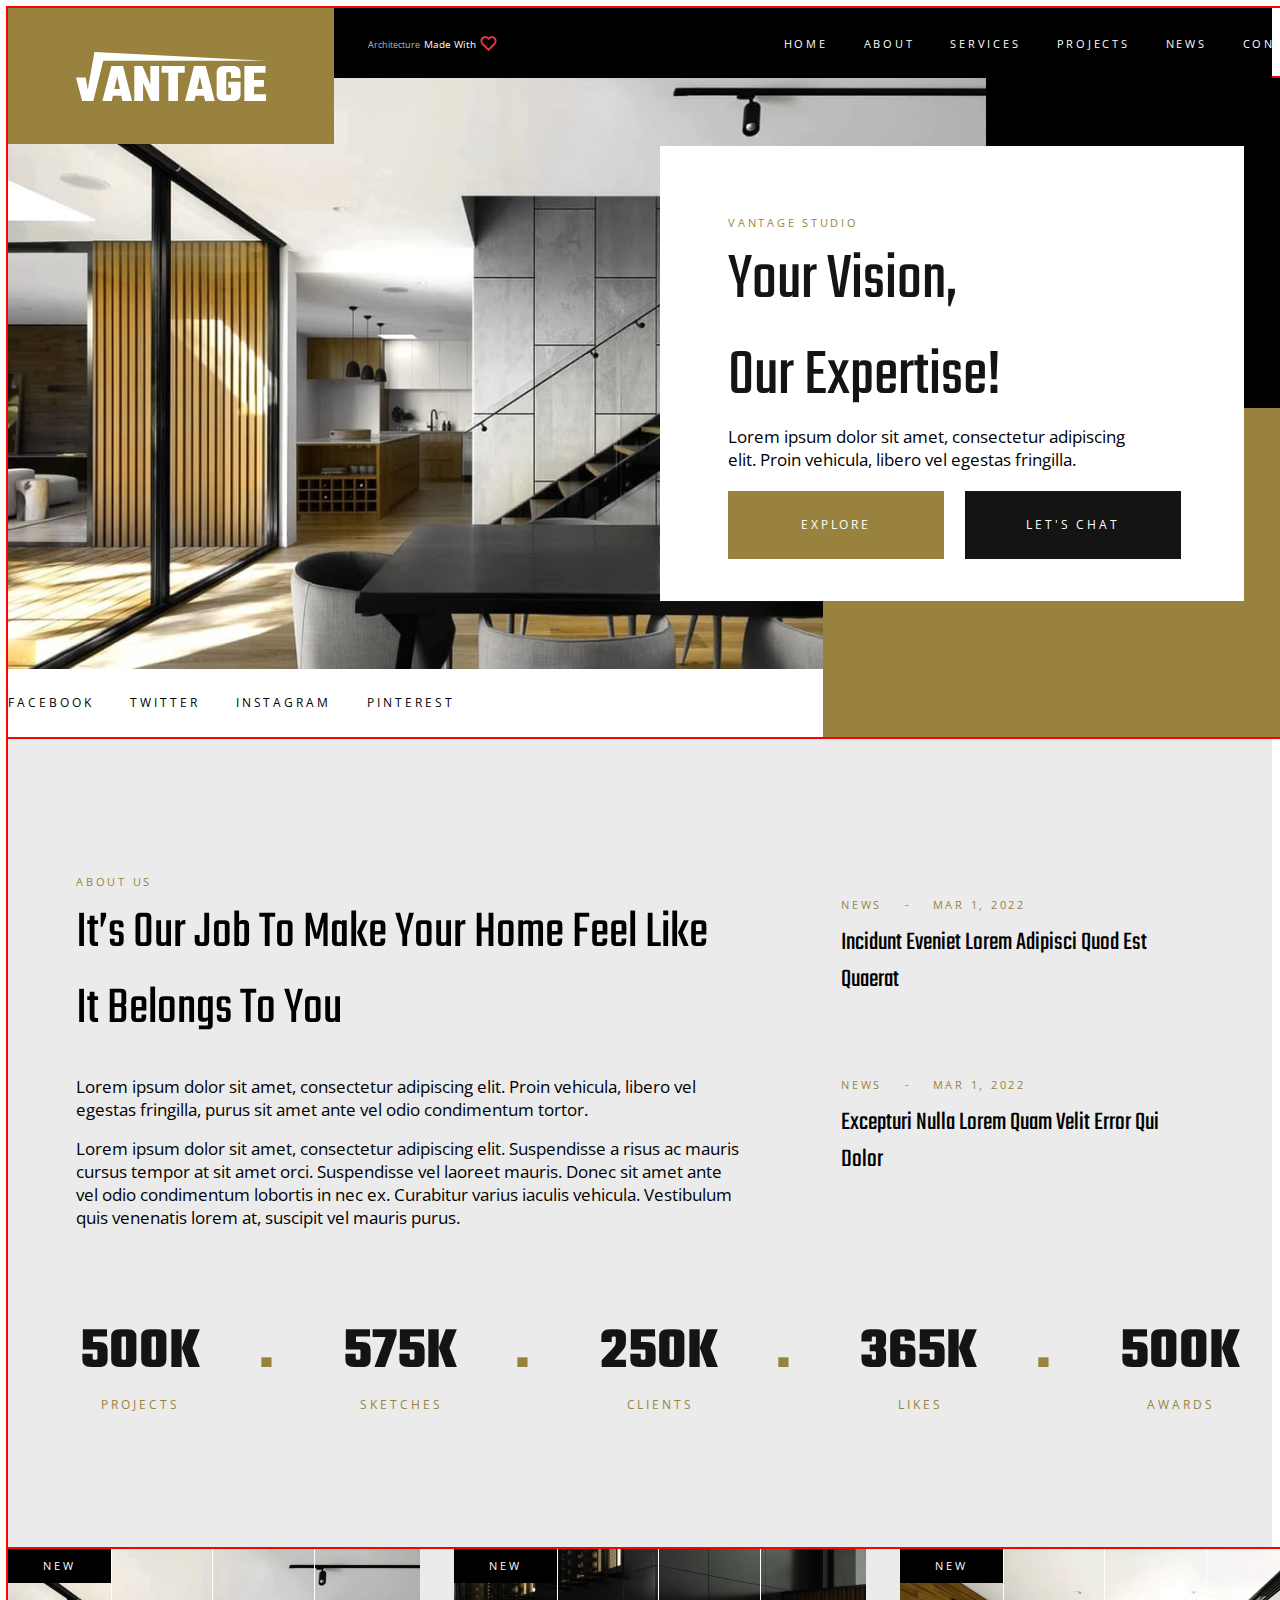
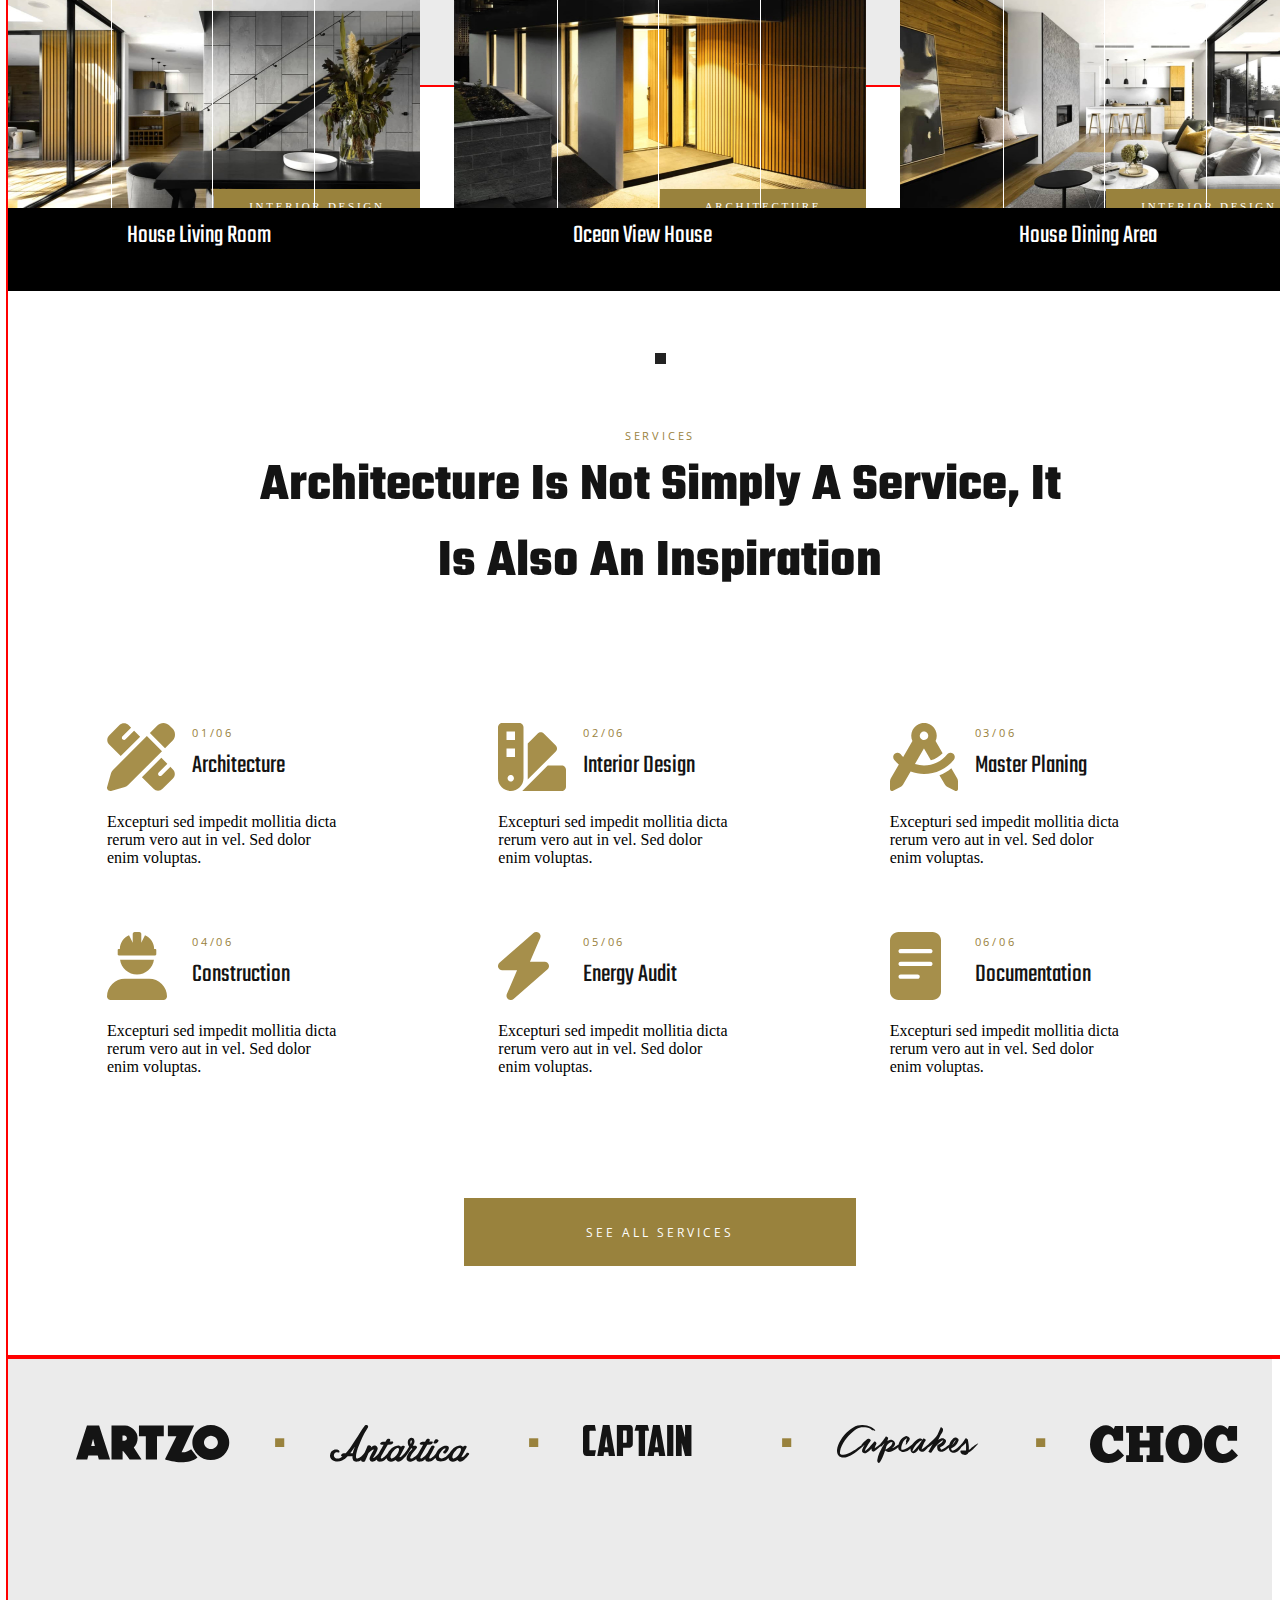
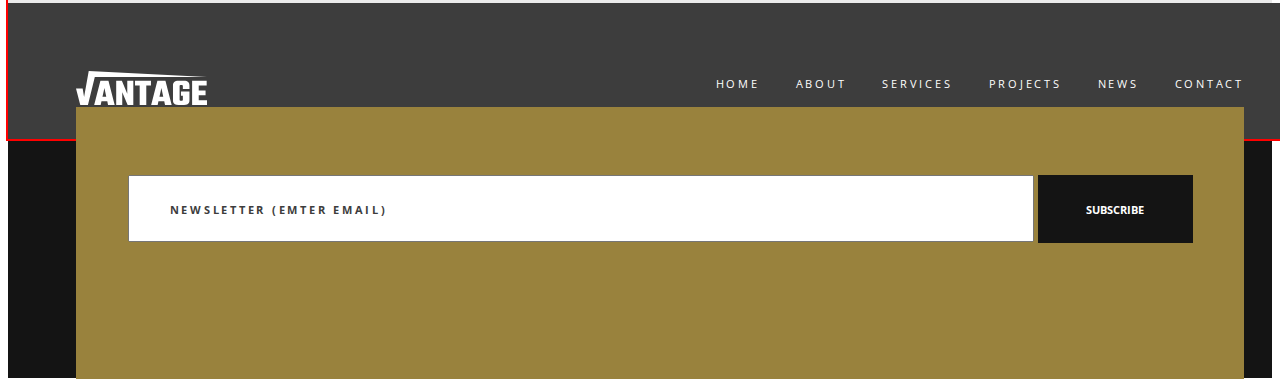
<file: index.html>
<!DOCTYPE html>
<html lang="en">
  <head>
    <meta charset="UTF-8" />
    <meta name="viewport" content="width=device-width, initial-scale=1.0" />
    <title>Vantage</title>
    <link
      rel="stylesheet"
      href="https://cdnjs.cloudflare.com/ajax/libs/modern-normalize/2.0.0/modern-normalize.min.css"
      integrity="sha512-4xo8blKMVCiXpTaLzQSLSw3KFOVPWhm/TRtuPVc4WG6kUgjH6J03IBuG7JZPkcWMxJ5huwaBpOpnwYElP/m6wg=="
      crossorigin="anonymous"
      referrerpolicy="no-referrer"
    />
    <link rel="preconnect" href="https://fonts.googleapis.com" />
    <link rel="preconnect" href="https://fonts.gstatic.com" crossorigin />
    <link
      href="https://fonts.googleapis.com/css2?family=Open+Sans:ital@0;1&display=swap"
      rel="stylesheet"
    />
    <link rel="preconnect" href="https://fonts.googleapis.com" />
    <link rel="preconnect" href="https://fonts.gstatic.com" crossorigin />
    <link
      href="https://fonts.googleapis.com/css2?family=Open+Sans:ital@0;1&family=Teko:wght@300..700&display=swap"
      rel="stylesheet"
    />
    <link rel="preconnect" href="https://fonts.googleapis.com" />
    <link rel="preconnect" href="https://fonts.gstatic.com" crossorigin />
    <link
      href="https://fonts.googleapis.com/css2?family=Teko:wght@700&display=swap"
      rel="stylesheet"
    />
    <link rel="preconnect" href="https://fonts.googleapis.com" />
    <link rel="preconnect" href="https://fonts.gstatic.com" crossorigin />
    <link
      href="https://fonts.googleapis.com/css2?family=Teko&display=swap"
      rel="stylesheet"
    />
    <link rel="preconnect" href="https://fonts.googleapis.com" />
    <link rel="preconnect" href="https://fonts.gstatic.com" crossorigin />
    <link
      href="https://fonts.googleapis.com/css2?family=Open+Sans:ital,wght@0,700;1,700&display=swap"
      rel="stylesheet"
    />
    <link rel="stylesheet" href="style.css" />
  </head>
  <body>
    <section class="hdr_section">
      <div class="container">
        <header class="header">
          <nav class="navigation">
            <ul class="info_about_project">
              <li class="architecture_li">
                <span class="architecture_span">Architecture</span>
              </li>
              <li>
                <span class="architecture_span_second">Made With</span>
                <svg class="heart">
                  <use href="svgimages/heart.svg#heard"></use>
                </svg>
              </li>
            </ul>

            <ul class="menu_nav">
              <li><a class="nav_link" href="#">home</a></li>
              <li><a class="nav_link" href="#">about</a></li>
              <li><a class="nav_link" href="#">services</a></li>
              <li><a class="nav_link" href="#">projects</a></li>
              <li><a class="nav_link" href="#">news</a></li>
              <li><a class="nav_link" href="#">Contact</a></li>
            </ul>
          </nav>
          <div class="logo">
            <svg class="logotipe_photo">
              <use href="svgimages/logo.svg#logo"></use>
            </svg>
          </div>
        </header>
      </div>
    </section>
    <section class="background">
      <div class="container">
        <section class="vantage_studio">
          <div class="background_qadrat"></div>
          <div class="form_our_experience">
            <div class="div_for_span">
              <span> vantage studio </span>
            </div>
            <div class="your_vision">
              Your vision, <br />
              our expertise!
            </div>
            <p class="text">
              Lorem ipsum dolor sit amet, consectetur adipiscing <br />
              elit. Proin vehicula, libero vel egestas fringilla.
            </p>
            <button class="explore" type="button">explore</button>
            <button class="lets_chat" type="button">let's chat</button>
          </div>
          <ul class="soc_media">
            <li>
              <a
                class="links_for_soc"
                target="_blank"
                href="https://www.youtube.com/"
                >facebook</a
              >
            </li>
            <li>
              <a
                class="links_for_soc"
                target="_blank"
                href="https://www.youtube.com/"
                >twitter</a
              >
            </li>
            <li>
              <a
                class="links_for_soc"
                target="_blank"
                href="https://www.youtube.com/"
                >instagram</a
              >
            </li>
            <li>
              <a
                class="links_for_soc"
                target="_blank"
                href="https://www.youtube.com/"
                >pinterest</a
              >
            </li>
          </ul>
        </section>
      </div>
    </section>
    <section class="second_section">
      <div class="container">
        <div class="for_span_about">
          <span class="about_us">ABOUT US</span>
        </div>

        <ul class="ul_for_columns">
          <li>
            <div class="its_our_job">
              It’s our job to make your home feel like <br />it belongs to you
            </div>
            <p class="paragraph_for_our_job">
              Lorem ipsum dolor sit amet, consectetur adipiscing elit. Proin
              vehicula, libero vel <br />
              egestas fringilla, purus sit amet ante vel odio condimentum
              tortor.
            </p>
            <p class="paragraph_for_our_job_second">
              Lorem ipsum dolor sit amet, consectetur adipiscing elit.
              Suspendisse a risus ac mauris <br />
              cursus tempor at sit amet orci. Suspendisse vel laoreet mauris.
              Donec sit amet ante <br />
              vel odio condimentum lobortis in nec ex. Curabitur varius iaculis
              vehicula. Vestibulum <br />
              quis venenatis lorem at, suscipit vel mauris purus.
            </p>
          </li>
          <li>
            <span class="news">news -</span>
            <span class="month">Mar 1, 2022</span>
            <div class="info_for_month">
              Incidunt eveniet lorem adipisci quod est <br />
              quaerat
            </div>
            <span class="news_second">news -</span>
            <span class="month_second">Mar 1, 2022</span>
            <div class="info_for_month_second">
              Excepturi nulla lorem quam velit error qui <br />dolor
            </div>
          </li>
        </ul>

        <ul class="info_about_price">
          <li>
            <div class="price">500K</div>
            <span class="description">projects</span>
          </li>
          <li>
            <div class="price">575K</div>
            <span class="description_second">sketches</span>
          </li>
          <li>
            <div class="price">250K</div>
            <span class="description_third">clients</span>
          </li>
          <li>
            <div class="price">365K</div>
            <span class="description_fourth">likes</span>
          </li>
          <li>
            <div class="price_the_last">500K</div>
            <span class="description_fifth">awards</span>
          </li>
        </ul>
      </div>
    </section>
    <section class="services">
      <div class="container">
        <ul class="examples_of_houses">
          <li class="li_photo_first absolute_for_span">
            <span class="new">new</span>
            <div class="living_room">House Living Room</div>
            <div class="background_description">Interior Design</div>
            <div class="second_line"></div>
            <div class="third_line"></div>
            <div class="first_line"></div>
            <div class="fourth_line"></div>
          </li>
          <li class="li_photo_second absolute_for_span">
            <span class="new">new</span>
            <div class="living_room">Ocean View House</div>
            <div class="background_description">Architecture</div>
            <div class="second_line"></div>
            <div class="third_line"></div>
            <div class="first_line"></div>
            <div class="fourth_line"></div>
          </li>
          <li class="li_photo_third absolute_for_span">
            <span class="new">new</span>
            <div class="living_room">House Dining Area</div>
            <div class="background_description">Interior Design</div>
            <div class="second_line"></div>
            <div class="third_line"></div>
            <div class="first_line"></div>
            <div class="fourth_line"></div>
          </li>
        </ul>
        <div class="div_for_point">
          <div class="point"></div>
        </div>
        <div class="services_span">services</div>
        <div class="architecture_is_not_simple">
          Architecture is not simply a service, it <br />
          is also an inspiration
        </div>
        <ul class="photos_with_svg_and_description">
          <li>
            <ul class="ul_to_make_all_right_position">
              <li>
                <svg class="line_and_pen_photo">
                  <use href="svgimages/line_and_pen.svg#libe_and_pen"></use>
                </svg>
              </li>
              <li>
                <span class="month_and_year">01/06</span>
                <div class="description_width_svg">Architecture</div>
              </li>
            </ul>
            <p class="text_for_deskription_with_svg">
              Excepturi sed impedit mollitia dicta <br />
              rerum vero aut in vel. Sed dolor <br />
              enim voluptas.
            </p>
          </li>

          <li>
            <ul class="ul_to_make_all_right_position">
              <li>
                <svg class="line_and_pen_photo">
                  <use href="svgimages/house.svg#house"></use>
                </svg>
              </li>
              <li>
                <span class="month_and_year">02/06</span>
                <div class="description_width_svg">Interior Design</div>
              </li>
            </ul>
            <p class="text_for_deskription_with_svg">
              Excepturi sed impedit mollitia dicta <br />
              rerum vero aut in vel. Sed dolor <br />
              enim voluptas.
            </p>
          </li>

          <li>
            <ul class="ul_to_make_all_right_position">
              <li>
                <svg class="line_and_pen_photo">
                  <use href="svgimages/curkul.svg#curkul"></use>
                </svg>
              </li>
              <li>
                <span class="month_and_year">03/06</span>
                <div class="description_width_svg">Master Planing</div>
              </li>
            </ul>
            <p class="text_for_deskription_with_svg">
              Excepturi sed impedit mollitia dicta <br />
              rerum vero aut in vel. Sed dolor <br />
              enim voluptas.
            </p>
          </li>
          <li>
            <ul class="ul_to_make_all_right_position">
              <li>
                <svg class="line_and_pen_photo">
                  <use href="svgimages/worker.svg#worker"></use>
                </svg>
              </li>
              <li>
                <span class="month_and_year">04/06</span>
                <div class="description_width_svg">Construction</div>
              </li>
            </ul>
            <p class="text_for_deskription_with_svg">
              Excepturi sed impedit mollitia dicta <br />
              rerum vero aut in vel. Sed dolor <br />
              enim voluptas.
            </p>
          </li>
          <li>
            <ul class="ul_to_make_all_right_position">
              <li>
                <svg class="line_and_pen_photo">
                  <use href="svgimages/grom.svg#grom"></use>
                </svg>
              </li>
              <li>
                <span class="month_and_year">05/06</span>
                <div class="description_width_svg">Energy Audit</div>
              </li>
            </ul>
            <p class="text_for_deskription_with_svg">
              Excepturi sed impedit mollitia dicta <br />
              rerum vero aut in vel. Sed dolor <br />
              enim voluptas.
            </p>
          </li>
          <li>
            <ul class="ul_to_make_all_right_position">
              <li>
                <svg class="line_and_pen_photo">
                  <use href="svgimages/doc.svg#doc"></use>
                </svg>
              </li>
              <li>
                <span class="month_and_year">06/06</span>
                <div class="description_width_svg">Documentation</div>
              </li>
            </ul>
            <p class="text_for_deskription_with_svg">
              Excepturi sed impedit mollitia dicta <br />
              rerum vero aut in vel. Sed dolor <br />
              enim voluptas.
            </p>
          </li>
        </ul>
        <div class="for_button_see_all">
          <button class="see_all" type="button">see all services</button>
        </div>
      </div>
    </section>
    <section class="before_last_section">
      <div class="container before_last_div_footer">
        <ul class="ul_of_logos">
          <li>
            <svg class="svg_logos_before_footer">
              <use href="svgimages/artzo.svg#artzo"></use>
            </svg>
            <span class="the_lust_tiuch">.</span>
          </li>
          <li>
            <svg class="svg_logos_before_footer">
              <use href="svgimages/antartica.svg#antartica"></use>
            </svg>
            <span class="the_lust_tiuch">.</span>
          </li>
          <li>
            <svg class="svg_logos_before_footer">
              <use href="svgimages/captain.svg#captin"></use>
            </svg>
            <span class="the_lust_tiuch">.</span>
          </li>
          <li>
            <svg class="svg_logos_before_footer">
              <use href="svgimages/cupcakes.svg#cupcakes"></use>
            </svg>
            <span class="the_lust_tiuch">.</span>
          </li>
          <li>
            <svg class="svg_logos_before_footer">
              <use href="svgimages/chock.svg#chock"></use>
            </svg>
          </li>
        </ul>
        <div class="background_footer_div">
          <section class="background_footer">
            <svg class="logo_second">
              <use href="svgimages/logo_second.svg#logo_second"></use>
            </svg>
            <div class="for_last_ul">
              <ul class="menu_nav_footer">
                <li><a class="nav_link_footer" href="#">home</a></li>
                <li><a class="nav_link_footer" href="#">about</a></li>
                <li><a class="nav_link_footer" href="#">services</a></li>
                <li><a class="nav_link_footer" href="#">projects</a></li>
                <li><a class="nav_link_footer" href="#">news</a></li>
                <li><a class="nav_link_footer" href="#">Contact</a></li>
              </ul>
            </div>
          </section>
        </div>
      </div>
    </section>
    <section class="footer_section">
      <div class="container">
        <footer class="footer">
          <form>
            <label class="label">
              <input
                class="placeholder"
                placeholder="Newsletter (Emter Email)"
                type="email"
              />
            </label>

            <button class="subscribe" type="submit">Subscribe</button>
          </form>
        </footer>
      </div>
    </section>
  </body>
</html>
</file>
<file: style.css>
.container {
    width: 1304px;
    margin: 0 auto;
    outline: solid 2px red;
    margin-top: 0;
}

.header {
    width: 978px;
    margin-right: 0;
}

.hdr_section {
    position: relative;
    background-color: #000000;
}

p {
    margin: 0;
}

ul {
    display: flex;
    margin-top: 0;
    list-style: none;
}

.info_about_project {
    margin-left: 326px;
    gap: 4px;
    padding-left: 0;
    color: #fff;
    padding-top: 25.5px;
    padding-bottom: 25.5px;
    margin-bottom: 0;
}

.navigation {
    display: flex;
    justify-content: space-between;
    width: 1304px;
}



.architecture_li {
    padding-left: 34px;

}

.architecture_span {
    font-family: "Open Sans", sans-serif;
    font-optical-sizing: auto;
    font-weight: 400;
    font-style: normal;
    font-variation-settings:
        "wdth" 100;
    font-size: 9px;
    color: #ffffffb6;
}

.architecture_span_second {
    font-family: "Open Sans", sans-serif;
    font-optical-sizing: auto;
    font-weight: 400;
    font-style: normal;
    font-variation-settings:
        "wdth" 100;
    font-size: 10px;
}

.heart {
    width: 17px;
    height: 17px;
    vertical-align: middle;
}


.menu_nav {
    display: flex;
    justify-content: end;
    align-items: center;
    margin-left: auto;
    margin-right: 0;
    padding-left: 0;
    margin-bottom: 0;
    gap: 36px;
}

.nav_link {
    text-transform: uppercase;
    font-family: "Open Sans", sans-serif;
    font-optical-sizing: auto;
    font-weight: 400;
    font-style: normal;
    font-variation-settings:
        "wdth" 100;
    font-size: 11px;
    color: #fff;
    text-decoration: none;
    letter-spacing: 2.76px;
}

.vantage_studio {
    height: 659px;
    background-image: url(photos/intarier.jpg);
    background-repeat: no-repeat;
    background-color: #000000;
    position: relative;
}

.logo {
    width: 326px;
    height: 136px;
    background-color: #99823D;
    position: absolute;
    top: 0;
    z-index: 2;
}

.logotipe_photo {
    margin-top: 43.5px;
    margin-left: 68px;
    width: 190px;
    height: 49px;
}


.background {
    background-color: #000000;
}

.background_qadrat {
    background-color: #99823D;
    width: 489px;
    height: 329px;
    position: absolute;
    bottom: 0;
    right: 0;
}

.form_our_experience {
    width: 584px;
    height: 455px;
    position: absolute;
    bottom: 136px;
    right: 68px;
    background-color: #fff;
}

.form_our_experience span {
    padding-left: 68px;
    color: #99823D;
    text-transform: uppercase;
    font-family: "Open Sans", sans-serif;
    font-optical-sizing: auto;
    font-weight: 400;
    font-style: normal;
    font-variation-settings:
        "wdth" 100;
    font-size: 11px;
    letter-spacing: 2.76px;
}

.your_vision {
    color: #141414;
    margin-top: 0;
    text-transform: capitalize;
    font-family: "Teko", sans-serif;
    font-optical-sizing: auto;
    font-weight: weight;
    font-style: normal;
    font-size: 67px;
    padding-left: 68px;
}


.div_for_span {
    padding-bottom: 2px;
    padding-top: 67px;
}

.text {
    font-family: "Open Sans", sans-serif;
    font-optical-sizing: auto;
    font-weight: 400;
    font-style: normal;
    font-variation-settings:
        "wdth" 100;
    font-size: 17px;
    height: 51px;
    padding-left: 68px;
    display: flex;
    flex-wrap: wrap;
}

.explore {
    cursor: pointer;
    margin-left: 68px;
    margin-right: 17px;
    margin-top: 14.91px;
    width: 216px;
    height: 68px;
    background-color: #99823D;
    border: none;
    color: #fff;
    font-family: "Open Sans", sans-serif;
    font-optical-sizing: auto;
    font-weight: 400;
    font-style: normal;
    font-variation-settings:
        "wdth" 100;
    font-size: 12px;
    text-transform: uppercase;
    letter-spacing: 2.97px;
}

.lets_chat {
    cursor: pointer;
    width: 216px;
    height: 68px;
    background-color: #141414;
    border: none;
    color: #fff;
    font-family: "Open Sans", sans-serif;
    font-optical-sizing: auto;
    font-weight: 400;
    font-style: normal;
    font-variation-settings:
        "wdth" 100;
    font-size: 12px;
    text-transform: uppercase;
    letter-spacing: 2.97px;
}


.soc_media {
    display: flex;
    align-items: center;
    background-color: #fff;
    z-index: 3;
    position: absolute;
    bottom: 0;
    left: 0;
    width: 815px;
    height: 68px;
    margin-bottom: 0;
    padding-left: 0;
    gap: 36px;
}

.links_for_soc {
    color: #000000;
    text-decoration: none;
    letter-spacing: 2.97px;
    font-family: "Open Sans", sans-serif;
    font-optical-sizing: auto;
    font-weight: 400;
    font-style: normal;
    font-variation-settings:
        "wdth" 100;
    font-size: 12px;
    text-transform: uppercase;
    display: flex;
}

.about_us {
    padding-left: 68px;
    color: #99823D;
    text-transform: uppercase;
    font-family: "Open Sans", sans-serif;
    font-optical-sizing: auto;
    font-weight: 400;
    font-style: normal;
    font-variation-settings:
        "wdth" 100;
    font-size: 11px;
    letter-spacing: 2.76px;
}

.for_span_about {
    padding-bottom: 5px;
    padding-top: 135px;
}

.its_our_job {
    font-size: 53px;
    font-family: "Teko", sans-serif;
    font-optical-sizing: auto;
    font-weight: weight;
    font-style: normal;
    padding-left: 68px;
    padding-bottom: 28px;
    text-transform: capitalize;
}

.paragraph_for_our_job {
    font-size: 17px;
    font-family: "Open Sans", sans-serif;
    font-optical-sizing: auto;
    font-weight: 400;
    font-style: normal;
    font-variation-settings:
        "wdth" 100;
    padding-bottom: 16px;
    padding-left: 68px;
}

.paragraph_for_our_job_second {
    font-size: 17px;
    font-family: "Open Sans", sans-serif;
    font-optical-sizing: auto;
    font-weight: 400;
    font-style: normal;
    font-variation-settings:
        "wdth" 100;
    padding-left: 68px;
    padding-bottom: 64.81px;
}

.ul_for_columns {
    margin-top: 0;
    padding-left: 0;
    gap: 102px;
}

.news {
    word-spacing: 17px;
    color: #99823D;
    text-transform: uppercase;
    font-family: "Open Sans", sans-serif;
    font-optical-sizing: auto;
    font-weight: 400;
    font-style: normal;
    font-variation-settings:
        "wdth" 100;
    font-size: 11px;
    letter-spacing: 2.76px;
    padding-right: 17px;
}

.month {
    color: #99823D;
    text-transform: uppercase;
    font-family: "Open Sans", sans-serif;
    font-optical-sizing: auto;
    font-weight: 400;
    font-style: normal;
    font-variation-settings:
        "wdth" 100;
    letter-spacing: 2.76px;
    font-size: 11px;
}

.info_for_month {
    text-transform: capitalize;
    padding-top: 11px;
    font-family: "Teko", sans-serif;
    font-optical-sizing: auto;
    font-weight: weight;
    font-style: normal;
    font-size: 26px;
    padding-bottom: 77px;
}

.news_second {
    word-spacing: 17px;
    color: #99823D;
    text-transform: uppercase;
    font-family: "Open Sans", sans-serif;
    font-optical-sizing: auto;
    font-weight: 400;
    font-style: normal;
    font-variation-settings:
        "wdth" 100;
    font-size: 11px;
    letter-spacing: 2.76px;
    padding-right: 17px;
}

.month_second {
    color: #99823D;
    text-transform: uppercase;
    font-family: "Open Sans", sans-serif;
    font-optical-sizing: auto;
    font-weight: 400;
    font-style: normal;
    font-variation-settings:
        "wdth" 100;
    letter-spacing: 2.76px;
    font-size: 11px;
}

.info_for_month_second {
    text-transform: capitalize;
    padding-top: 11px;
    font-family: "Teko", sans-serif;
    font-optical-sizing: auto;
    font-weight: weight;
    font-style: normal;
    font-size: 26px;
}

.price {
    color: #141414;
    font-size: 59px;
    font-family: "Teko", sans-serif;
    font-optical-sizing: auto;
    font-weight: 700;
    font-style: normal;
}

.price_the_last {
    color: #141414;
    font-size: 59px;
    font-family: "Teko", sans-serif;
    font-optical-sizing: auto;
    font-weight: 700;
    font-style: normal;
}

.price::after {
    content: '.';
    padding-left: 58.5px;
    color: #99823D;
}

.info_about_price {
    display: flex;
    justify-content: space-between;
    padding-left: 72px;
    padding-right: 72px;
    padding-bottom: 272.19px;
    margin-bottom: 0;
}

.description {
    padding-top: 14px;
    padding-left: 21px;
    font-size: 12px;
    letter-spacing: 2.97px;
    font-family: "Open Sans", sans-serif;
    font-optical-sizing: auto;
    font-weight: 400;
    font-style: normal;
    font-variation-settings:
        "wdth" 100;
    color: #99823D;
    text-transform: uppercase;
}

.description_second {
    padding-top: 14px;
    padding-left: 17.5px;
    font-size: 12px;
    letter-spacing: 2.97px;
    font-family: "Open Sans", sans-serif;
    font-optical-sizing: auto;
    font-weight: 400;
    font-style: normal;
    font-variation-settings:
        "wdth" 100;
    color: #99823D;
    text-transform: uppercase;
}

.description_third {
    padding-top: 14px;
    padding-left: 27px;
    font-size: 12px;
    letter-spacing: 2.97px;
    font-family: "Open Sans", sans-serif;
    font-optical-sizing: auto;
    font-weight: 400;
    font-style: normal;
    font-variation-settings:
        "wdth" 100;
    color: #99823D;
    text-transform: uppercase;
}

.description_fourth {
    padding-top: 14px;
    padding-left: 38px;
    font-size: 12px;
    letter-spacing: 2.97px;
    font-family: "Open Sans", sans-serif;
    font-optical-sizing: auto;
    font-weight: 400;
    font-style: normal;
    font-variation-settings:
        "wdth" 100;
    color: #99823D;
    text-transform: uppercase;
}

.description_fifth {
    padding-top: 14px;
    padding-left: 27px;
    font-size: 12px;
    letter-spacing: 2.97px;
    font-family: "Open Sans", sans-serif;
    font-optical-sizing: auto;
    font-weight: 400;
    font-style: normal;
    font-variation-settings:
        "wdth" 100;
    color: #99823D;
    text-transform: uppercase;
}

.second_section {
    background-color: #EBEBEB;
    margin-bottom: 0;
}

.li_photo_first {
    background-image: url(photos/second_first_photo.jpg);
    background-repeat: no-repeat;
    width: 411.98px;
    height: 342.3px;
}

.li_photo_second {
    background-image: url(photos/second_photo_for_ul.jpg);
    background-repeat: no-repeat;
    width: 411.98px;
    height: 342.3px;
}

.li_photo_third {
    background-image: url(photos/third_photo_for_ul.jpg);
    background-repeat: no-repeat;
    width: 411.98px;
    height: 342.3px;
}

.examples_of_houses {
    margin-top: -136px;
    display: flex;
    justify-content: space-between;
    padding-left: 0;
}

.new {
    z-index: 1;
    background-color: #000000;
    width: 103px;
    height: 34px;
    color: #fff;
    text-transform: uppercase;
    font-family: "Open Sans", sans-serif;
    font-optical-sizing: auto;
    font-weight: 400;
    font-style: normal;
    font-variation-settings:
        "wdth" 100;
    font-size: 11px;
    letter-spacing: 2.72px;
    position: absolute;
    display: flex;
    align-items: center;
    justify-content: center;
}

.living_room {
    text-transform: capitalize;
    padding-top: 15px;
    padding-left: 119px;
    line-height: 26.1px;
    width: 378px;
    height: 68px;
    background-color: #000000;
    color: #fff;
    position: absolute;
    bottom: 0;
    left: 0;
    font-size: 26px;
    font-family: "Teko", sans-serif;
    font-optical-sizing: auto;
    font-weight: 400;
    font-style: normal;
    z-index: 2;
}

.absolute_for_span {
    position: relative;
}

.background_description {
    width: 206px;
    height: 102px;
    background-color: #99823D;
    color: #fff;
    position: absolute;
    bottom: 0;
    right: 0;
    text-align: center;
    letter-spacing: 2.74px;
    line-height: 34px;
    font-size: 11px;
    text-transform: uppercase;
}

.first_line {
    background-color: #fff;
    width: 1px;
    height: 100%;
    margin-left: 103px;
}

.second_line {
    background-color: #ffffff;
    position: absolute;
    width: 1px;
    height: 100%;
    margin-left: 204px;
}

.third_line {
    background-color: #ffffff;
    position: absolute;
    width: 1px;
    height: 100%;
    margin-left: 306px;
}

.point {
    width: 11px;
    height: 11px;
    background-color: #222;
    margin: 0 auto;
    margin-top: 62.25px;
}

.div_for_point {
    padding-bottom: 64.14px;

}

.services_span {
    text-transform: uppercase;
    font-size: 11px;
    letter-spacing: 2.76px;
    color: #99823D;
    text-transform: uppercase;
    font-family: "Open Sans", sans-serif;
    font-optical-sizing: auto;
    font-weight: 400;
    font-style: normal;
    font-variation-settings:
        "wdth" 100;
    text-align: center;
}

.architecture_is_not_simple {
    font-size: 53px;
    color: #141414;
    text-transform: capitalize;
    text-align: center;
    margin-top: 5px;
    font-family: "Teko", sans-serif;
    font-optical-sizing: auto;
    font-weight: 700;
    font-style: normal;
}

.line_and_pen_photo {
    width: 68px;
    height: 68px;
}

.month_and_year {
    color: #99823D;
    letter-spacing: 2.76px;
    font-size: 11px;
    line-height: 16.6px;
    font-family: "Open Sans", sans-serif;
    font-optical-sizing: auto;
    font-weight: 400;
    font-style: normal;
    font-variation-settings:
        "wdth" 100;
    padding-left: 17px;
}

.ul_to_make_all_right_position {
    display: flex;
    width: 214px;
    padding-left: 34px;
    margin-top: 34px;
    margin-bottom: 17.83px;
}

.description_width_svg {
    color: #141414;
    font-family: "Teko", sans-serif;
    font-size: 26px;
    line-height: 26.1px;
    padding-top: 11px;
    font-optical-sizing: auto;
    font-weight: 400;
    font-style: normal;
    width: 157px;
    padding-left: 17px;
}

.photos_with_svg_and_description {
    padding-left: 0;
    display: flex;
    justify-content: center;
    flex-wrap: wrap;
    margin-top: 89px;
    padding-bottom: 91px;
    margin-bottom: 0;

}

.photos_with_svg_and_description li {
    width: 391.33px;
}

.text_for_deskription_with_svg {
    padding-left: 34px;
    padding-bottom: 31.17px;
}

.see_all {
    font-size: 12px;
    letter-spacing: 2.97px;
    line-height: 17.9px;
    text-transform: uppercase;
    font-family: "Open Sans", sans-serif;
    font-optical-sizing: auto;
    font-weight: 400;
    font-style: normal;
    font-variation-settings:
        "wdth" 100;
    width: 392px;
    height: 68px;
    background-color: #99823D;
    display: flex;
    justify-content: center;
    align-items: center;
    border: none;
    color: #fff;
    margin: 0 auto;

}

.for_button_see_all {
    padding-bottom: 91px;
}

.svg_logos_before_footer {
    width: 154px;
    height: 38px;
}

.ul_of_logos {
    padding-top: 67.95px;
    padding-left: 68px;
    padding-right: 68px;
    display: flex;
    justify-content: space-between;
    margin-bottom: 0;
    margin-bottom: 202.77px;
}

.ul_of_logos li {
    position: relative;
}

.before_last_section {
    background-color: #EBEBEB;
}

.the_lust_tiuch {
    position: absolute;
    right: -56.25px;
    top: 9px;
    line-height: 0px;
    color: #99823D;
    font-size: 53px;
    text-transform: capitalize;
    text-align: center;
    font-family: "Teko", sans-serif;
    font-optical-sizing: auto;
    font-weight: 700;
    font-style: normal;
}

.before_last_div_footer {
    position: relative;
}

.background_footer {
    width: 1304px;
    height: 136px;
    position: absolute;
    bottom: 0;
    background-color: #3d3d3d;
}

.background_footer_div {
    padding-top: 68.7px;
    position: relative;
}

.logo_second {
    width: 131px;
    height: 34px;
    margin-top: 68px;
    margin-left: 68px;
}


.footer {
    position: relative;
}

.footer_section {
    background-color: #141414;
    height: 239px;
}

form {
    height: 204px;
    width: 1168px;
    padding-top: 68px;
    background-color: #99823D;
    text-align: center;
    /* margin: 0 auto; */
    position: absolute;
    top: -32px;
    left: 68px;
}

input {
    padding-top: 68.3px;
}

.placeholder {
    width: 860px;
}

/* .label {
    color: #3D3D3D;
} */

::placeholder {
    color: #3d3d3d;
    font-size: 11px;
    letter-spacing: 2.76px;
    margin-bottom: 50px;
    line-height: 34px;
    text-transform: uppercase;
}

.placeholder {
    padding-left: 40px;
    padding-top: 22.805px;
    padding-bottom: 22.805px;
    font-family: "Open Sans", sans-serif;
    font-optical-sizing: auto;
    font-weight: 700;
    font-style: normal;
    font-variation-settings:
        "wdth" 100;

}

.subscribe {
    background-color: #141414;
    width: 155px;
    height: 68px;
    border: none;
    color: #fff;
    font-family: "Open Sans", sans-serif;
    font-optical-sizing: auto;
    font-weight: 700;
    font-style: normal;
    font-variation-settings:
        "wdth" 100;
    font-size: 11px;
    text-transform: uppercase;
    /* margin-top: 100px; */
}

.menu_nav_footer {
    display: flex;
    justify-content: end;
    margin-left: auto;
    margin-right: 0;
    padding-left: 0;
    margin-bottom: 0;
    gap: 36px;
    padding-left: 68px;
    position: absolute;
    bottom: 47px;
    right: 68px;
}

.nav_link_footer {
    text-transform: uppercase;
    font-family: "Open Sans", sans-serif;
    font-optical-sizing: auto;
    font-weight: 400;
    font-style: normal;
    font-variation-settings:
        "wdth" 100;
    font-size: 11px;
    color: #fff;
    text-decoration: none;
    letter-spacing: 2.76px;
}
</file>
